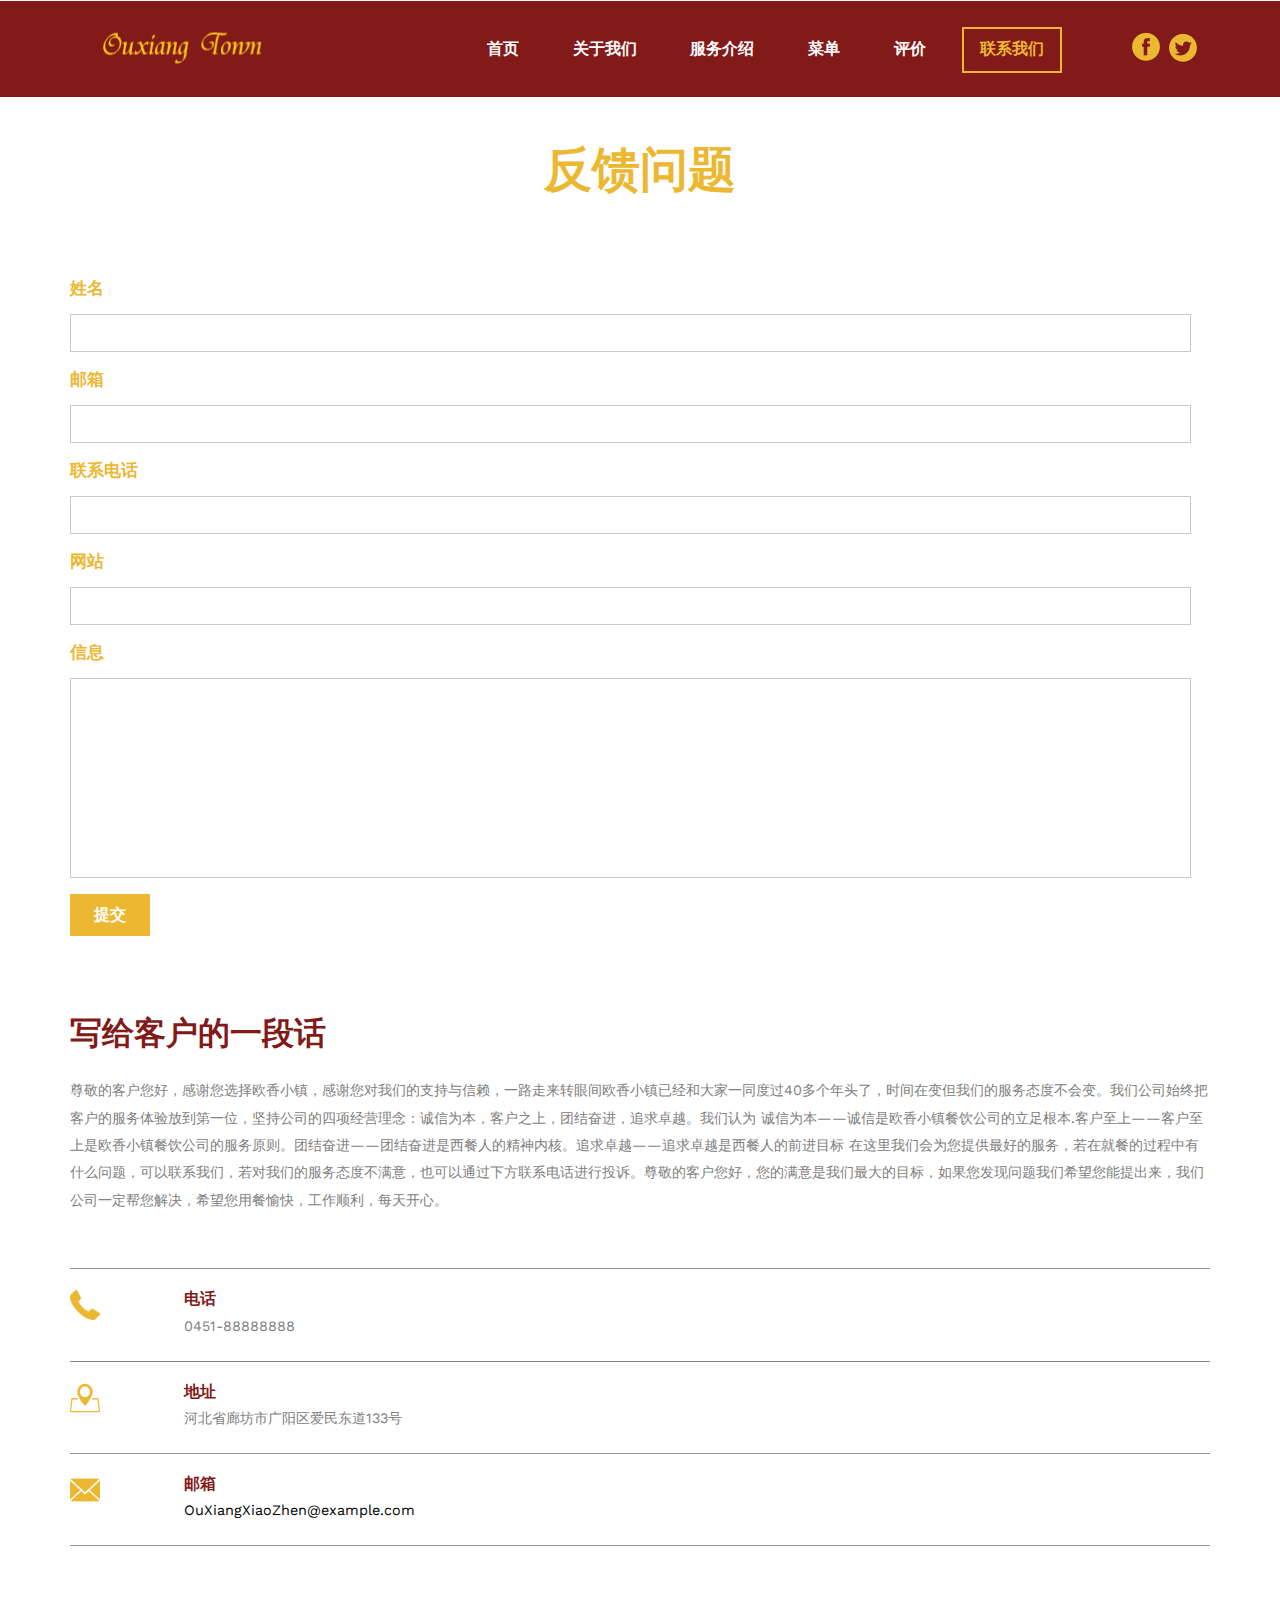
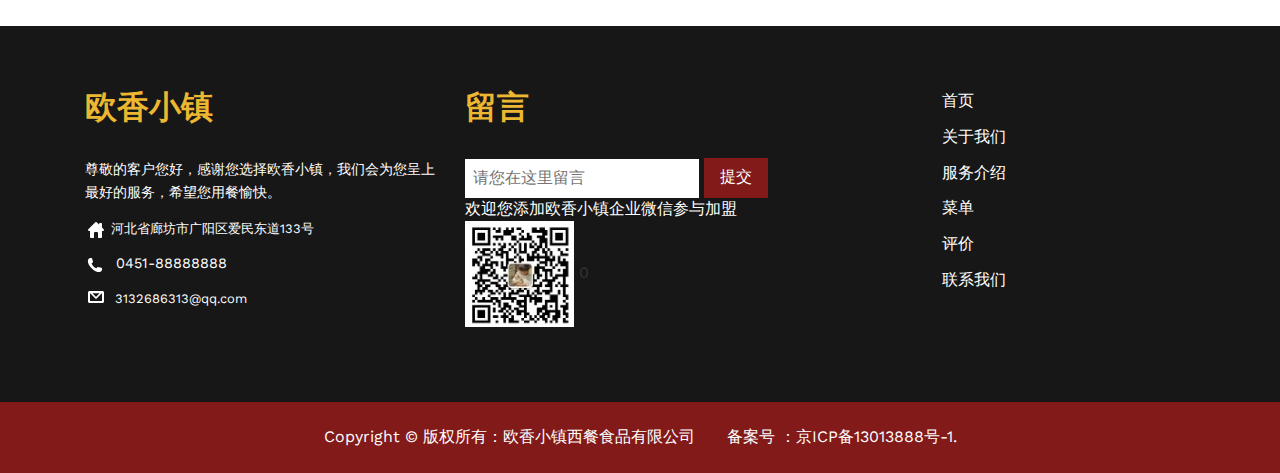
<file: contact.html>
<!DOCTYPE HTML>
<html>
<head>
<title>欧香小镇-联系我们</title>
<link href="css/bootstrap.css" rel="stylesheet" type="text/css" media="all" />
<link href="css/style.css" rel="stylesheet" type="text/css" media="all"/>
<link rel="stylesheet" type="text/css" href="css/style2.css" />
<!-- Custom Theme files -->
<meta name="viewport" content="width=device-width, initial-scale=1">
<meta http-equiv="Content-Type" content="text/html; charset=utf-8" />
<meta name="keywords" content="" />
<script type="application/x-javascript"> addEventListener("load", function() { setTimeout(hideURLbar, 0); }, false); function hideURLbar(){ window.scrollTo(0,1); } </script>
<!--fonts start-->
<link href='http://fonts.useso.com/css?family=Ruluko' rel='stylesheet' type='text/css'>
<link href='http://fonts.useso.com/css?family=Work+Sans:400,600,500,700,800,900,200,300' rel='stylesheet' type='text/css'>
<!--//fonts-->
<script type="text/javascript" src="js/jquery.js"></script>

	
</head>
<body>
<!--horizan start here-->
<div class="top-navg ">
	<div class="container">
		<div class=" logo wow tada" data-wow-delay="0.3s">
			<a href="index.html"><img src="images/logo.png" alt=""></a>
		</div>
		<div class="navigation">	
			<span class="menu-ic"><img src="images/menu2.png" alt=""></span>
			<div class="menu menu-li">
					<ul class="menu-list">
					<li class="menu-item "><a href="index.html" class="menu-link">首页</a></li>
					<li class="menu-item"><a href="about.html" class="menu-link">关于我们</a></li>
					<li class="menu-item"><a href="services.html" class="menu-link">服务介绍</a></li>
					<li class="menu-item"><a href="menu.html" class="menu-link">菜单</a></li>
					<li class="menu-item"><a href="single.html" class="menu-link">评价</a></li>
					<li class="menu-item menu-item-current"><a href="contact.html" class="menu-link">联系我们</a></li>
				</ul>
						</div>

			 <script>
				   $( "span.menu-ic" ).click(function() {
					 $( ".navigation ul" ).slideToggle( 300, function() {
					 // Animation complete.
					  });
					 });
				</script>
	</div>
	<ul class=" head-icons wow bounceInRight" data-wow-delay="0.3s">
				 		<li><a href="#"><span class="fa"> </span></a></li>
				 		<li><a href="#"><span class="tw"> </span></a></li>
				 	</ul>
	<div class="clearfix"></div>
</div>
</div>

<!--short codes start here-->
<div class="main-grid-one5" id="six">
	<div class="contact">
	    <div class="temp-heading">
		    <h3 class="main-head">反馈问题</h3>
		</div>
		<div class="contact-1">
		   <div class="container"> 
		   	 <div class="contact-1-main">		   	 	 
		   	 	 <div class="contact-right wow bounceInUp" data-wow-delay="0.3s">
		   	 	 	<h3></h3>
		   	 	 	<form>
					  	 <p>姓名</p>
					  	 <input type="text" placeholder="" required=""/>
					  	 <p>邮箱</p>
					  	 <input type="text"  placeholder="" required=""/>
					  	 <p>联系电话</p>
					  	 <input type="text"  placeholder="" required=""/>
					  	 <p>网站</p>
					  	 <input type="text" placeholder="" required=""/>
					  	  <p>信息</p>
					  	 <textarea   placeholder="" required=""> </textarea>
					  	 <input type="submit" value="提交">
					</form>
		   	    </div>

		   	    <div class="contact-left wow bounceInLeft" data-wow-delay="0.3s">
		   	 	 	<h3>写给客户的一段话</h3>
		   	 	 	<p>尊敬的客户您好，感谢您选择欧香小镇，感谢您对我们的支持与信赖，一路走来转眼间欧香小镇已经和大家一同度过40多个年头了，时间在变但我们的服务态度不会变。我们公司始终把客户的服务体验放到第一位，坚持公司的四项经营理念：诚信为本，客户之上，团结奋进，追求卓越。我们认为
					诚信为本——诚信是欧香小镇餐饮公司的立足根本.客户至上——客户至上是欧香小镇餐饮公司的服务原则。团结奋进——团结奋进是西餐人的精神内核。追求卓越——追求卓越是西餐人的前进目标
					在这里我们会为您提供最好的服务，若在就餐的过程中有什么问题，可以联系我们，若对我们的服务态度不满意，也可以通过下方联系电话进行投诉。尊敬的客户您好，您的满意是我们最大的目标，如果您发现问题我们希望您能提出来，我们公司一定帮您解决，希望您用餐愉快，工作顺利，每天开心。
					
					</span></p>
			   	 	<div class="con-phone">
						<span class="con-ph"> </span>
						<div class="con-para">
							<h6>电话</h6>
							<p>0451-88888888</p>
						</div>
						<div class="clearfix"> </div>
					</div>
                    <div class="con-address">
						<span class="con-location"> </span>
						<div class="con-para">
							<h6>地址</h6>
							<p>河北省廊坊市广阳区爱民东道133号</p>
						</div>
						<div class="clearfix"> </div>
					</div>
					 <div class="con-mail">
						<span class="con-email"> </span>
						<div class="con-para">
							<h6>邮箱</h6>
							<p><a href="mailto:example@email.com">OuXiangXiaoZhen@example.com</a></p>
						</div>
						<div class="clearfix"> </div>
					</div>

		   	 	 </div>
		   	 <div class="clearfix"> </div>
		   </div>	
		   <!-- div class="map wow bounceInRight" data-wow-delay="0.3s">
		   	  <iframe src="https://www.google.com/maps/embed?pb=!1m18!1m12!1m3!1d155.214589809323!2d-0.08821983992243242!3d51.50526364780645!2m3!1f0!2f0!3f0!3m2!1i1024!2i768!4f13.1!3m3!1m2!1s0x48760350baa0a1bb%3A0xd5ad768cf235c18a!2sLondon+Bridge+Hotel!5e0!3m2!1sen!2sin!4v1456894643081"> </iframe> -->
		   </div>
		</div>
     </div>
</div>
  </div>
<!--footer end here-->
    <div class="footer">
		<div class="container">
			<div class="footer-main">
			<div class="col-md-4 amet-sed wow bounceInDown" data-wow-delay="0.3s">
				<h4>欧香小镇</h4>
				<p>尊敬的客户您好，感谢您选择欧香小镇，我们会为您呈上最好的服务，希望您用餐愉快。</p>
				<ul class="social">
					<li><a href="https://map.baidu.com/"><span> </span>河北省廊坊市广阳区爱民东道133号 </li>
					<li class="phone"><span> </span> 0451-88888888</li>
					<li class="mail"><a href="https://mail.qq.com"><span> </span> 3132686313@qq.com</a></li>
				</ul>
				</div>
				 
				 <div class="col-md-5 ftr-grid wow bounceInUp" data-wow-delay="0.3s">
				  	<h4>留言</h4>
				  	<form>
				  		<input type="text"  placeholder="请您在这里留言" required="">
				  		<input type="submit" value="提交">  <br />  <p align="left" style="color: white;">欢迎您添加欧香小镇企业微信参与加盟</p>
				 		<img src="images/w1.jpg" >                                                                                                                                                                                                                                                                                                                                                                                                                                                                                                                                                                                                                                                                                                                                                                                                                                                                                                                                                                                                                                                                                                                                                                                                                                                                                                                                                                                                                                                                                                                                                                                                                                                                                                                                                                                                                                                                                                                                                                                                                                                                                                                                                                                                                                                                                                                                                                                                                                                                                                                                                                                                                                                                                                                                                                                                                                                                                                                                                                                                                                                                                                                                                                                                                                                                                                                                                                                                                                                                                                                                                                                                                                                                                                                                                                                                                                                                                                                                                                                                                                                                                                                                                                                                                                                                                                                                                                                                                                                                                                                                                                                                                                                                                                                                                                                                                                                                                                                                                                                                                                                                                                                                                                                                                                                                                                                                                                                                                                                                                                                                                                                                                                                                                                                                                                                                                                                                                                                                                                                                                                                                                                                                                                                   0
				 </form>          <div id="sheet1" class="mui-popover mui-popover-bottom mui-popover-action ">
				 </div>
				  </div>

				 <div class="col-md-3 ftr-grid wow bounceInLeft" data-wow-delay="0.3s">
				 	<ul class="ftr-nav">
				 		<li><a href="index.html">首页</a></li>
						<li><a href="about.html">关于我们</a></li>
						<li><a href="services.html">服务介绍</a></li>
						<li><a href="menu.html">菜单</a></li>
						<li><a href="single.html">评价</a></li>
						<li><a href="contact.html">联系我们</a></li>
				 	</ul>
				 </div>
			 <div class="clearfix"> </div>
			</div>
		</div>
    </div>
    <div class="copy-right wow shake" data-wow-delay="0.3s">
    	<p>Copyright &copy; 版权所有：欧香小镇西餐食品有限公司　　备案号 ：京ICP备13013888号-1.</p>
    </div>
	<script src="./js/jquery.min.js"></script>
						<script type="text/javascript" src="./js/jquery.goup.min.js"></script>
						    <script type="text/javascript">
						        $(document).ready(function () {
						
						            $.goup({
						                trigger: 100,
						                bottomOffset: 150,
						                locationOffset: 100,
						                title: '回到顶部',
						                titleAsText: true
						            });
						
						        });
						    </script>
</body>
</html>
</file>
<file: css/style.css>
h4, h5, h6,
h1, h2, h3 {margin:0;}
ul, ol {margin: 0;padding:0;}
p {margin: 0;}
html, body{
  font-family: 'Work Sans', sans-serif;
   font-size: 100%;
   background:#fff; 
   margin: 0px;
   height:100%;
}
a {
  text-decoration: none;
}
a:hover {
  transition: 0.5s all;
  -webkit-transition: 0.5s all;
  -moz-transition: 0.5s all;
  -o-transition: 0.5s all;
   text-decoration:none;
}

/*--top nav start--*/
.top-navg {
	position:fixed;
	background:#821A1A;
	padding:1.5em 0em;
	z-index: 999;
	top:0;
	width:100%;
}
/*----*/
.head-icons li{
	display:inline-block;
}
.head-icons li a span {
    background: url(../images/img.png)no-repeat -5px -5px;
    width: 32px;
    height: 32px;
    display: inline-block;
}
.head-icons li a span.tw {
    background-position:-47px -5px;
}
.head-icons li a span:hover {
    background-position: -5px -47px;
}
.head-icons li a span.tw:hover {
    background-position:-47px -47px;
}
.navigation {
    margin-top: 0.1em;
    width: 56%;
	    float: left;
}
.head-icons {
    width: 10%;
    padding: 0.4em 0 0;
    text-align: right;
	    float: left;
}
.logo {
    padding: 0;
    float: left;
    width: 33%;
}
/*----*/
.navigation ul{
	padding:0;
	margin:0;
	text-align:center;
	}
.navigation ul li{
	display:inline-block;
	}
.navigation ul li a {
	text-decoration: none;
	display: block;
}

.logo  a{
	display:block;
}

span.menu-ic {
    display: none;
}
/*--top nav end here--*/
/* Common styles for all menus */
.menu-item {
	display: block;
	margin: 1em 0;
}
.menu-link {
	font-size: 1em;
	font-family: 'Ruluko', sans-serif;
	font-weight:600;
	display: block;
	padding:0.6em 1em;
	cursor: pointer;
	-webkit-user-select: none;
	-moz-user-select: none;
	-ms-user-select: none;
	user-select: none;
	-webkit-touch-callout: none;
	-khtml-user-select: none;
	-webkit-tap-highlight-color: rgba(0, 0, 0, 0);
		border: 2px solid transparent;
}
.menu-link:hover,
.menu-link:focus {
	outline: none;
}

/* Viola */
.menu-li .menu-item {
	position: relative;
	margin: 0 0.4em;
}

.menu-li .menu-link {
	position: relative;
	display: block;
	text-align: center;
	color: #fff;
	-webkit-transition: color 0.4s;
	transition: color 0.4s;

	  
}
.menu-li .menu-item-current .menu-link ,.menu-link:hover{
	color: #ECB731;
	border: 2px solid #ECB630;
}
/*--
.menu-li .menu-item::before,
.menu-li .menu-item::after,
.menu-li .menu-link::before,
.menu-li .menu-link::after {
	content: '';
	position: absolute;
	background:#ECB731;
	-webkit-transition: -webkit-transform 0.2s;
	transition: transform 0.2s;
}
.menu-li .menu-item::before:hover,
.menu-li .menu-item::after:hover,
.menu-li .menu-link::before:hover,
.menu-li .menu-link::after:hover {
	background:#ECB731;
}
.menu-li .menu-item::before,
.menu-li .menu-item::after {
	top: 0;
	width: 2px;
	height: 100%;
	-webkit-transform: scale3d(1, 0, 1);
	transform: scale3d(1, 0, 1);
}

.menu-li .menu-item::before {
	left: 0;
	-webkit-transform-origin: 50% 100%;
	transform-origin: 50% 100%;
}

.menu-li .menu-item::after {
	right: 0;
	-webkit-transform-origin: 50% 0%;
	transform-origin: 50% 0%;
}

.menu-li .menu-link::before,
.menu-li .menu-link::after {
	left: 0;
	width: 100%;
	height: 2px;
	-webkit-transform: scale3d(0, 1, 1);
	transform: scale3d(0, 1, 1);
}

.menu-li .menu-link::before {
	top: 0;
	-webkit-transform-origin: 0 50%;
	transform-origin: 0 50%;
}

.menu-li .menu-link::after {
	bottom: 0;
	-webkit-transform-origin: 100% 50%;
	transform-origin: 100% 50%;
}

.menu-li .menu-item-current::before,
.menu-li .menu-item-current::after,
.menu-li .menu-item-current .menu-link::before,
.menu-li .menu-item-current .menu-link::after {
	-webkit-transform: scale3d(1, 1, 1);
	transform: scale3d(1, 1, 1);
	-webkit-transition-timing-function: cubic-bezier(0.4, 0, 0.2, 1);
	transition-timing-function: cubic-bezier(0.4, 0, 0.2, 1);
	-webkit-transition-duration: 0.4s;
	transition-duration: 0.4s;
}

/*--header main---*/
.temp-heading {
    padding: 9em 0em 3em 0em;
}
.temp-heading h3 {
	font-size:1em;
	color:#868686;
	text-align:center;
}
.home-banner {
    background: url(../images/banner.jpg)no-repeat;
    min-height: 733px;
    background-size: cover;
}
.dream-home-bann-main h1 {
    font-size: 3em;
    color:#ecb731;
    text-align: center;
	font-family: 'Ruluko', sans-serif;
	font-weight: 600;
}
.dream-home-bann-main p {
    font-size: 1em;
    color: #fff;
    text-align: center;
    width: 40%;
    margin: 0 auto;
    line-height: 1.8em;
}
span.span-dream-bar {
    width: 9em;
    height: 2px;
    background: #fff;
    display: block;
    text-align: center;
    margin: 1.5em auto 1.5em;
}
.dream-home-bann-main {
    padding:20em 0em 0em 0em;
}
.dream-home-bottom {
    padding:0em 0em 6em 0em ;
	display:none;
}
.dream-right p {
    font-size: 0.9em;
    color: #808080;
    line-height: 1.9em;
}
.dream-left h2 {
    font-size: 2.5em;
    color: #ECB731;
    text-align: center;
    margin-top: 0.8em;
    line-height: 1.2em;
    font-family: 'Ruluko', sans-serif;
    font-weight: 600;
}
span.history {
    display: block;
}
.welcome-top {
    margin-bottom: 3em;
    text-align: center;
}

.wel-img1 img {
    width: 100%;
}
.wel-img2 img {
    width: 100%;
}
.welcome {
    padding: 5em 0em;
}
.welcome-left p {
    font-size: 0.9em;
    color: #808080;
    line-height: 1.9em;
}
.welcome-left h4 {
    font-size: 1.5em;
    line-height: 1.5em;
    color:rgb(236, 183, 49);
    margin-bottom: 0.5em;
    font-family: 'Ruluko', sans-serif;
	font-weight: 600;
}
.furniture-grid h4 {
    font-size: 1.5em;
    color:#ecb731;
    margin: 0.5em 0em;
    font-family: 'Ruluko', sans-serif;
	font-weight: 600;
}
.furniture-grid h4 a{
    text-decoration:none;
    color:#ecb731;
}
.furniture-grid h4 a:hover {
    color: #821A1A;
}
.furniture-grid p {
    font-size: 0.9em;
    color: #808080;
    line-height: 1.7em;
}
.promiss {
    background: #ccc;
    padding: 5em 0em;
}
.furniture-grid img {
    width: 100%;
}
.furniture {
    padding: 5em 0;
}
.testimonial {
    background: url(../images/testimo.jpg)no-repeat;
    min-height: 210px;
    background-size: cover;
    padding: 4em 0em;
}
.promiss {
    background: url(../images/promis.jpg)no-repeat;
    padding: 5em 0em;
    min-height: 200px;
    background-size:cover;
    text-align: center;
}
.promiss-main h3 {
    font-size: 2.5em;
    color:#ecb731;
    margin-bottom: 0.5em;
    font-family: 'Ruluko', sans-serif;
	font-weight: 600;
}
.promiss-main p {
    font-size: 1em;
    color: #fff;
    line-height: 1.7em;
    width: 60%;
    margin: 0 auto;
}
.furnitu-left {
    float: left;
    width: 25%;
}
.furnitu-right {
    float: right;
    width: 70%;
}
.furni-small-grid {
    margin-bottom: 1.5em;
}
.furni-small-grid:last-child {
    margin-bottom:0em;
}
.furnitu-right h5 {
    font-size: 1.3em;
    color:#821A1A;
    margin: 0em 0em 0.5em 0em;
    font-family: 'Ruluko', sans-serif;
	font-weight: 600;
}
.furnitu-right h5 a{
    text-decoration:none;
    color:#821A1A;
}
.furnitu-right h5 a:hover {
    color: #ECB630;
}
.furnitu-right p {
    font-size: 0.9em;
    color: #808080;
    line-height: 1.7em;
}
.ftr-grid {
    float: left;
    width: 32%;
}
.footer {
    background: #171717;
     min-height: 376px;
    padding: 4em 0em;
}
.ftr-grid h4{
    font-size: 2em;
    color:#ecb731;
    margin-bottom: 1em;
    font-family: 'Ruluko', sans-serif;
	    font-weight: 600;
}
.spl-left-text p {
    font-size: 0.9em;
    color: #808080;
    line-height: 1.9em;
}
.spl-left-img img {
    width: 100%;
}
.spl-right ul {
    padding: 0px;
    list-style: none;
}
.spl-right ul li{
   margin-bottom:1em;
}
.spl-right ul li a {
    color: #545454;
    font-size: 0.9em;
    background: url(../images/li-arr.png)no-repeat;
    padding: 0em 0em 0em 1.7em;
}
.spl-right ul li a:hover{
    color:#821A1A;	
}
.spl-left h3 {
    font-size: 2em;
    color:#ecb731;
    margin-bottom:1.5em;
    font-family: 'Ruluko', sans-serif;
	font-weight:600;
}
.services-middle h3 {
    font-size: 2.5em;
    color: #ECB731;
    margin-bottom:1em;
    font-family: 'Ruluko', sans-serif;
	font-weight:600;
}
.spl-right h3 {
    font-size: 2em;
    color:#ecb731;
    margin-bottom:1.5em;
    font-family: 'Ruluko', sans-serif;
	font-weight:600;
}
/*--foter start--*/
.ftr-grid ul.ftr-nav {
    padding-left: 7em;
    list-style: none;
}
.ftr-grid ul.ftr-nav li {
    margin: 0em 0em 0.8em 0em;
}
.ftr-grid ul.ftr-nav li a {
    color: #fff;
    text-decoration: none;
}
.ftr-grid ul.ftr-nav li a:hover {
	 color:#CCAA09;
}
.ftr-grid input[type="text"] {
    font-size: 1em;
    color: #000;
    padding: 0.5em 0.5em;
    border: none;
    width: 70%;
    outline: none;
    font-family: 'Ruluko', sans-serif;
}
.ftr-grid input[type="submit"] {
    font-size: 1em;
    color: #fff;
    background:#821A1A;
    padding: 0.55em 1em;
    outline: none;
    border: none;
    vertical-align: bottom;
    font-family: 'Ruluko', sans-serif;
}
.ftr-grid input[type="submit"]:hover {
	background:#CCAA09;
	transition: 0.5s all;
  -webkit-transition: 0.5s all;
  -moz-transition: 0.5s all;
  -o-transition: 0.5s all;
}
.welcome-top h3 {
    font-size: 3em;
    color:#821A1A;
    font-family: 'Ruluko', sans-serif;
	font-weight: 600;
}

.copy-right {
    background:#821A1A;
    padding: 1.5em 0em;
    text-align: center;
}
.copy-right p{
	font-size:1em;
	color:#fff;
}
.copy-right p a{
	color:#fff;
}
.copy-right p a:hover{
	color:#ecb731;
}
/*----*/
.amet-sed h4{
	    font-size: 2em;
    color: #ecb731;
    margin-bottom: 1em;
    font-family: 'Ruluko', sans-serif;
    font-weight: 600;
}
.amet-sed p{
	margin:0 0 0.5em;
	font-size:0.9em;
	color:#fff;
	line-height: 1.6em;
}
ul.social li{
	list-style:none;
	padding:0.5em 0;
}
ul.social li  span{
	height: 18px;
	width: 21px;
	background: url("../images/img.png") -13px -104px;
	display:inline-block;	
	margin-right: 5px;
    vertical-align: middle;	
}
ul.social li.phone  span{
	background-position:-102px -104px;	
}
ul.social li.mail  span{
	background-position:-57px -109px;
}
ul.social li a {
	text-decoration:none;
	font-size:0.9em;
	color:#fff;
}
ul.social li a:hover {
    color: #ECB731;
}
ul.social li  {
	font-size:0.9em;
	color:#fff;
	vertical-align: top;
}
/*--about start--*/
/*----*/
.furniture-grid figure {
    width: 350px;
    height: 262px;
    margin: 0;
    padding: 0;
    background: #fff;
    overflow: hidden;
}
.furniture-grid figure:hover img {
    width: 400px;
}
.furniture-grid figure  img {
    width: 350px;
    height: auto;
    -webkit-transition: .3s ease-in-out;
    transition: .3s ease-in-out;
}
/*----*/

.welcome-grid{
    position:relative;
    width:255px;
    height:159px;
    overflow:hidden;
    float:left;
    margin-right:0px;
    background-color:rgb(236, 183, 49);
	padding: 0px 20px;
}
.welcome-grid p,.welcome-grid h4 {
    color:#fff;
    padding:10px;
    left:0px;
    top:20px;
    position:relative
}
.welcome-grid p {
    font-size:12px;
    line-height:18px;
    margin:0;
	padding:0;
}
.welcome-grid h4 {
    font-size:20px;
    line-height:24px;
    margin:0;
	padding:0;
	font-family: 'Ruluko', sans-serif;
}
.welcome-grid img {
    position:absolute;
    left:0;
    bottom:0;
    cursor:pointer;
    margin:0px 0;
    -webkit-transition:bottom .3s ease-in-out;
    -moz-transition:bottom .3s ease-in-out;
    -o-transition:bottom .3s ease-in-out;
    transition:bottom .3s ease-in-out
}
.welcome-grid img.top:hover {
    bottom:-79px;
    padding-top:80px
}
.welcome-grid li{
	list-style:none;
}
/*----*/
.temp-heading h3 {
    font-size:3em;
    color:#ECB731;
    text-align: center;
    font-family: 'Ruluko', sans-serif;
	font-weight: 600;
}

.about-left img {
    width: 100%;
}

.about-right h3 {
    font-size: 1.5em;
    color: #821A1A;
    margin-bottom: 0.4em;
    font-family: 'Ruluko', sans-serif;
	font-weight: 600;
}
.about-right p {
    font-size: 0.9em;
    color:#808080;
    line-height: 2em;
}
.delivery-info {
  padding: 5em 0em;
}
.delivery-top {
  text-align: center;
  padding-bottom: 3em;
}
.delivery-top h3 {
    font-size: 2.5em;
    color: #821A1A;
    margin: 0em 0em 0.2em 0em;
    font-family: 'Ruluko', sans-serif;
	font-weight: 600;
}
.delivery-right h6 {
    font-size: 1.3em;
    color: #000;
    line-height: 1.5em;
    margin-bottom:1em;
    font-family: 'Ruluko', sans-serif;
	font-weight: 600;
}
.deliver-dates {
  margin: 0em 0em 1em 0em;
}
span.deliver-num {
  font-size: 1.5em;
  color:#ecb731;
  font-family: 'Ruluko', sans-serif;
  font-weight: 600;
  float: left;
  width: 10%;
}
.deliver-text {
  float: right;
  width: 90%;
  margin: 0.2em 0em 0em 0em;
}
.deliver-text p {
  font-size: 0.9em;
  color: #808080;
  line-height: 1.8em;
}
.deliver-left img {
    width: 100%;
}
/*----*/
.about-left figure {
    width: 540px;
    height: 282px;
    margin: 0;
    padding: 0;
    background: #fff;
    overflow: hidden;
}
.about-left figure:hover img {
    width: 600px;
}
.about-left figure  img {
    width: 540px;
    height: auto;
    -webkit-transition: .3s ease-in-out;
    transition: .3s ease-in-out;
}
/*----*/
/*----*/
.deliver-left figure {
    width:540px;
    height:253px;
    margin: 0;
    padding: 0;
    background: #fff;
    overflow: hidden;
}
.deliver-left figure:hover img {
    width: 600px;
}
.deliver-left figure  img {
    width: 540px;
    height: auto;
    -webkit-transition: .3s ease-in-out;
    transition: .3s ease-in-out;
}
/*----*/
.team h3 {
    text-align: center;
    font-size: 2.5em;
    color:#821A1A;
    margin: 0em 0em 1.5em 0em;
    font-family: 'Ruluko', sans-serif;
	font-weight: 600;
}
.team li h5 {
    font-size: 1.3em;
    margin: 0.4em 0em;
     font-family: 'Ruluko', sans-serif;
	 font-weight: 600;
}
.team li h5 a{
	 color: #000;
}
.team li p {
    font-size: 0.9em;
    color: #808080;
	line-height:1.9em;
}
.team {
    padding:5.21em 0em;
}
.testimonial h3 {
    text-align: center;
    font-size: 2.5em;
    color: #ECB731;
    font-family: 'Ruluko', sans-serif;
    font-weight: 600;
    margin-bottom: 1em;
}
.testimonial p {
    font-size: 1em;
    color: #fff;
    width: 48%;
    margin: 0 auto;
    text-align: center;
    line-height: 1.7em;
}
.testimonial h4 {
    font-size: 1.2em;
    color:#fff;
    text-align: right;
    padding: 1em 4em 0em 0em;
    font-family: 'Ruluko', sans-serif;
	font-weight: 600;
}

/*--effect--*/
.ch-grid {
	margin: 20px 0 0 0;
	padding: 0;
	list-style: none;
	display: block;
	text-align: center;
	width: 100%;
}

.ch-grid:after,
.ch-item:before {
	content: '';
    display: table;
}

.ch-grid:after {
	clearfixfix: both;
}

.ch-grid li {
	width: 220px;
	height: 220px;
	display: inline-block;
	margin-right: 75px;
}
.ch-grid li.no-mar {
    margin-right: 0px;
}
/*----*/
ul.social-ic {
    padding: 1em 0 0;
}
 ul.social-ic li {
   display: inline-block;
    margin: 0px 5px 0;
	width:auto;
	height:auto;
}
 ul.social-ic li a{
   display: inline-block;
}
ul.social-ic li a i.icon1 {
    background:url(../images/img.png) no-repeat -136px -7px;
    width: 32px;
    height: 32px;
	display: inline-block;
}
ul.social-ic li a i.icon2 {
    background-position:-186px -7px;
}
ul.social-ic li a i.icon3{
    background-position:-236px -7px;
}
ul.social-ic li a i:hover {
    opacity: 0.7;
    transition: 0.5s all;
    -webkit-transition: 0.5s all;
    -moz-transition: 0.5s all;
    -o-transition: 0.5s all;
}
/*--services--*/
.service-grid {
    text-align: center;
}
.service-grid  h3 {
    text-align: center;
    font-size: 3em;
    color: #821A1A;
    font-family: 'Ruluko', sans-serif;
    font-weight: 600;
    margin-bottom: 0.7em;
}
.service-grid p {
    font-size: 0.9em;
    color: #808080;
    width: 70%;
    margin: 0 auto;
    line-height: 1.8em;
}
span.ser1 {
    background: url(../images/s2.png)no-repeat 17px 18px;
    width: 100px;
    height: 100px;
    display: block;
    margin: 0 auto;
    border: 2px solid #821A1A;
    border-radius: 64px;
}
span.ser2 {
    background: url(../images/s3.png)no-repeat 17px 18px;
    width: 100px;
    height: 100px;
    display: block;
    margin: 0 auto;
    border: 2px solid #821A1A;
    border-radius: 64px;
}
span.ser3 {
    background: url(../images/s4.png)no-repeat 17px 18px;
    width: 100px;
    height: 100px;
    display: block;
    margin: 0 auto;
    border: 2px solid #821A1A;
    border-radius: 64px;
}
.service-grid h3 {
    font-size: 1.2em;
    color: #ECB731;
    margin: 0.5em 0em;
    font-family: 'Ruluko', sans-serif;
	font-weight: 600;
}
.spl-offers {
    margin:5em 0em;
}

.ser-mid-lft-img1 img {
    width: 100%;
}
.ser-mid-rit-img2 img {
    width: 100%;
}
.ser-mid-imgs {
    width: 80%;
    margin: 0 auto;
}

.services-middle {
    text-align: center;
}
.services-middle h4 {
    font-size: 1.5em;
    color: #821A1A;
    font-family: 'Ruluko', sans-serif;
	font-weight: 600;
    margin: 1.5em 0em 0.5em 0em;
}
.services-middle p {
    font-size: 0.9em;
    color:#808080;
    line-height: 1.8em;
    width: 60%;
    margin: 0 auto;
}
.services-1-main {
    margin: 1em 0em 5em 0em;
}
.addition h3 {
  font-size: 2.5em;
  color:#821A1A;
  text-align: center;
    margin: 0em 0em 1em 0em;
   font-family: 'Ruluko', sans-serif;
   font-weight: 600;
}

span.ser-icon1 {
  background: url(../images/si1.png)no-repeat;
  width: 64px;
  height: 64px;
  display: inline-block;
}
span.ser-icon2 {
  background: url(../images/menu.png)no-repeat;
  width: 64px;
  height: 64px;
  display: inline-block;
}
span.ser-icon3 {
  background: url(../images/si.png)no-repeat;
  width: 64px;
  height: 64px;
  display: inline-block;
}
.cantin-icons {
  padding: 0px;
}
.cantin {
      padding-bottom: 2em;
}
.cantin:last-child {
      padding-bottom: 0em;
}
.addition {
  padding-bottom:5em;
}
.cantin-text h4 {
  font-size: 1.5em;
  color: #821A1A;
  margin: 0em 0em 0.1em 0em;
   font-family: 'Ruluko', sans-serif;
   font-weight: 600;
}
.cantin-text h4 a{
	color: #821A1A;
}
.cantin-text h4 a:hover{
	color:#ecb731;
	text-decoration:none;
}
.cantin-text p {
  font-size: 0.9em;
  color: #808080;
  line-height: 1.9em;
}
/*--circle effect--*/
.hi-icon {
    display: inline-block;
    cursor: pointer;
    width: 106px;
    height:106px;
    border-radius: 50%;
    text-align: center;
    position: relative;
    color: #fff;
    border: 3px solid #FFFFFF;
    line-height: 4.5em;
    font-size: 1em;
    
}

.hi-icon:after {
	position: absolute;
	width: 100%;
	height: 100%;
	border-radius: 50%;
	content: '';
	-webkit-box-sizing: content-box; 
	-moz-box-sizing: content-box; 
	box-sizing: content-box;
}

.hi-icon:before {
	font-size: 1.7em;
	display: block;
}
.cantin-icons {
    float: left;
    width: 15%;
}
.cantin-text {
    float: right;
    width: 80%;
}
/* Effect 8 */
.content-grid-1:hove  .service-grid.hi-icon {
	background:rgba(203, 178, 92, 0.94);
	-webkit-transition: -webkit-transform ease-out 0.1s, background 0.2s;
	-moz-transition: -moz-transform ease-out 0.1s, background 0.2s;
	transition: transform ease-out 0.1s, background 0.2s;
}
.service-grid .hi-icon:after {
	top: 0;
	left: 0;
	padding: 0;
	z-index: -1;
	box-shadow: 0 0 0 2px rgba(203, 178, 92, 0.81);
	opacity: 0;
	-webkit-transform: scale(0.9);
	-moz-transform: scale(0.9);
	-ms-transform: scale(0.9);
	transform: scale(0.9);
}
.service-grid .hi-icon:hover {
   
    -webkit-transform: scale(0.93);
    -moz-transform: scale(0.93);
    -ms-transform: scale(0.93);
    transform: scale(0.93);
    color:#ecb731;
    text-decoration: none;
}

.service-grid .hi-icon:hover:after {
	-webkit-animation: sonarEffect 1.3s ease-out 75ms;
	-moz-animation: sonarEffect 1.3s ease-out 75ms;
	animation: sonarEffect 1.3s ease-out 75ms;
}
@-webkit-keyframes sonarEffect {
	0% {
		opacity: 0.3;
	}
	40% {
		opacity: 0.5;
		box-shadow: 0 0 0 2px rgba(236, 183, 49, 0.82), 0 0 10px 10px #8e8e8e, 0 0 0 10px rgba(236, 183, 49, 0.82);
	}
	100% {
		box-shadow: 0 0 0 2px rgba(236, 183, 49, 0.82), 0 0 10px 10px #8e8e8e, 0 0 0 10px rgba(236, 183, 49, 0.82);
		-webkit-transform: scale(1.5);
		opacity: 0;
	}
}
@-moz-keyframes sonarEffect {
	0% {
		opacity: 0.3;
	}
	40% {
		opacity: 0.5;
		box-shadow: 0 0 0 2px rgba(236, 183, 49, 0.82), 0 0 10px 10px #8e8e8e, 0 0 0 10px rgba(236, 183, 49, 0.82);
	}
	100% {
		box-shadow: 0 0 0 2px rgba(236, 183, 49, 0.82), 0 0 10px 10px #8e8e8e, 0 0 0 10px rgba(236, 183, 49, 0.82);
		-moz-transform: scale(1.5);
		opacity: 0;
	}
}
@keyframes sonarEffect {
	0% {
		opacity: 0.3;
	}
	40% {
		opacity: 0.5;
		box-shadow: 0 0 0 2px rgba(236, 183, 49, 0.82), 0 0 10px 10px #8e8e8e, 0 0 0 10px rgba(236, 183, 49, 0.82);
	}
	100% {
		box-shadow: 0 0 0 2px rgba(236, 183, 49, 0.82), 0 0 10px 10px #8e8e8e, 0 0 0 10px rgba(236, 183, 49, 0.82);
		transform: scale(1.5);
		opacity: 0;
	}
}
/*----*/
/*--short codes--*/
.page-header h3{
	font-size: 2.5em;
	color:#000;
}
.table > thead > tr > th, .table > tbody > tr > th, .table > tfoot > tr > th, .table > thead > tr > td, .table > tbody > tr > td, .table > tfoot > tr > td {
  padding: 8px;
  line-height: 1.42857143;
  vertical-align: top;
  border-top: none;
}
.grid1 {
  margin: 1.5em 0 0;
}
ul.nav.nav-pills {
  margin: 1.5em 0 0;
}
.grid2{
	margin: 1em 0 0;
}
.bs-example {
  padding: 1em 0 0;
}
.form-horizontal .control-label {
  text-align: left;
}
h3.typo1 {
  text-align: center;
  font-size: 3em;
  color:#ecb731;
  font-family: 'Ruluko', sans-serif;
  font-weight: 600;
}
.page {
  padding:4.95em 0;
}
.typography {
    padding: 4em 0em 0em 0em;
}

/*--//short codes--*/
/*--single--*/
.blog-top {
  padding: 1em 0 0;
}
ul.men-grid li{
	display:inline-block;
}
.top-blog p{
	font-size:1em;
	color: #838383;
  line-height: 1.9em;
}
p.sed1{
	font-size:1.1em;
}
.top-blog p a{
	text-decoration:none;
	color:#ecb731;
}
.top-blog  h4{
	text-decoration:none;
	font-size:1.1em;
	color:#ecb731;
	font-family: 'Ruluko', sans-serif;
	font-weight: 600;
}
.top-blog  h5{
	text-decoration:none;
	font-size:1.1em;
	color:#000000;
	margin-top:0.7em;
	font-family: 'Ruluko', sans-serif;
	font-weight: 600;
}
.top-blog  h5 a{
	color:#000;
}
.top-blog  h5 a:hover{
	color:#ecb731;
}
.top-blog a.fast:hover,.top-blog p a:hover,ul.popular li a:hover,a.more-dummy:hover{
	color:#821A1A;
}
i.glyphicon.glyphicon-ok-sign {
  margin: 0em 0.51em 0em 0em;
}
p.sed2 {
  margin: 0.5em 0 1em;
  
}
.single-inline {
  padding: 0 15px;
}
.single-middle h1,.single-bottom h2{
  font-size: 2.5em;
  color:#ecb731;
  text-align: center;
  margin: 0 0 0.7em;
  font-family: 'Ruluko', sans-serif;
  font-weight: 600;
}
.single {
    padding: 9em 0em 6em 0em;
}
.single-bottom input[type="text"], .single-bottom textarea {
  width:97%;
  padding: 1em;
  background: none;
  outline: none;
  border: 1px solid #A09F9F;
  font-size: 1em;
  color:#838383;
      margin-bottom: 1em;
  -webkit-appearance: none;
  font-family: 'Ruluko', sans-serif;
  font-weight: 600;
}
.single-bottom  input[type="submit"]{
	width:100%;
	font-size: 1.3em;
	background:#821A1A;
	padding: 0.4em 0.8em;
	text-align: center;
	color: #fff;
	border: none;
	outline:none;
	-webkit-appearance: none;
	font-family: 'Ruluko', sans-serif;
	font-weight: 600;
}
.single-bottom  input[type="submit"]:hover{
	background:#ecb731;
	transition: 0.5s all;
  -webkit-transition: 0.5s all;
  -moz-transition: 0.5s all;
  -o-transition: 0.5s all;
}
 .single-bottom textarea {
	resize:none;
	min-height:180px;
	width: 97%;
 }
.media-body h4{
	  font-size: 1.3em; 
}
.media-body h4 a{
  color:#821A1A;
  text-decoration:none;
  font-family: 'Ruluko', sans-serif;
  font-weight: 600;
}
.media-body p {
  margin: 0.7em 0 0em;
  font-size: 1em;
 color: #838383;
  line-height: 1.9em;
}
.media {
  margin: 0em 0 3em;
}
.single-bottom h3 {
  font-size: 2.5em; 
  color: #2d2d2d;
  text-align: center;
  margin: 0.5em 0 1em;
}
.md-in{
	padding:0;
}
.in-media{
	padding:0 0 0 5em;
}
 ul.grid-part li{
	list-style:none;
    margin: 0em 0em 0.9em 0em;
}
 ul.grid-part li a{
  color:#838383;
  text-decoration: none;
  padding: 0em 0em 0em 1.3em;
  display: block;
  font-size: 1em;
  background: url(../images/li-arr.png)no-repeat;
}

 ul.grid-part li a:hover{
	color:#821A1A;
}
ul.grid-part {
  margin: 0.5em 0 0em;
      padding: 0em;
}
.md-in {
    float: left;
    width: 50%;
    margin-top: 20px;
}
.md-in-rit {
    float: right;
    width: 50%;
    margin-top: 20px;
}
/*----*/
.admin {
    padding: 2em;
    background: #212121;
    margin: 3em 0;
}
.admin p {
    color: #fff;
    font-size: 1em;
    margin: 0;
    line-height: 2em;
    position: relative;
    padding-left: 3.5em;
}
.admin p:before {
    position: absolute;
    top: 0%;
    left: 0%;
    content: '';
    background: url(../images/qu.png) no-repeat 0px 0px;
    width: 32px;
    height: 32px;
    display: block;
}
.admin a {
    display: block;
    text-align: right;
    color: #FF5A56;
    font-size: 1em;
    text-decoration: none;
}
/*----*/

/*--//single--*/
/*--portfolio strat here--*/
.menu-port {
    padding-bottom: 3em;
}
.menu-grid {
    margin-bottom: 2em;
}
.port-right {
    margin-bottom: 2em;
}
.menu-port h4 {
    font-size: 1.2em;
    color:#821A1A;
    margin-top: 0.5em;
    font-family: 'Ruluko', sans-serif;
	font-weight: 600;
}
.menu-port p {
	font-size: 0.9em;
    color: #808080;
    line-height:1.9em;
    width: 80%;
    margin: 0.5em 0em 0em 0em;
}
.enjoy-food {
    background: url(../images/promis.jpg)no-repeat fixed;
    background-size: cover;
    min-height: 245px;
    padding: 1em 0em;
}
.enjoy-food h3 {
    font-size: 4em;
    color: #fff;
    text-align: center;
    margin-top: 1em;
    font-family: 'Ruluko', sans-serif;
	font-weight: 600;
}
.portfolio-1 {
    padding: 5.7em 0em 3.7em;
}
/*----*/
.portfolio-1-main{
	margin-bottom:2em;
}
.portfolio-1-main:last-child{
	margin-bottom:0em;
}
.portfolio-grid {
    position:relative;
    width:350px; 
   height:219px;
    overflow:hidden;
    float:left;
    margin-right:0px;
    background-color:rgb(236, 183, 49);
	padding: 5px 20px;
}
.portfolio-grid li{
	list-style:none;
}
.portfolio-grid p,.portfolio-grid h5 {
    color:#fff;
    left:0px;
    top:20px;
    position:relative
}
.portfolio-grid p {
    font-size:0.9em;
    line-height:1.6em;
    margin:0;
}
.portfolio-grid h5 {
    font-size:24px;
    line-height:1.5em;
    margin:0em 0 0.5em;
}
.portfolio-grid img {
    position:absolute;
    margin:0px 0;
    right:0;
    top:0;
    cursor:pointer;
    -webkit-transition:top .4s ease-in-out,right .4s ease-in-out;
    -moz-transition:top .4s ease-in-out,right .4s ease-in-out;
    -o-transition:top .4s ease-in-out,right .4s ease-in-out;
    transition:top .4s ease-in-out,right .4s ease-in-out
}
.portfolio-grid img.top-grid:hover {
    top:-254px;
    right:-330px;
    padding-bottom:200px;
    padding-left:300px
}
/*--contact start here--*/
.contact-left {
    margin: 5em 0em;
}
.contact-left h3 {
    font-size: 2em;
    color:#821A1A;
    margin-bottom: 0.8em;
    font-family: 'Ruluko', sans-serif;
	font-weight: 600;
}
.contact-left p {
    font-size: 0.9em;
    width:100%;
	color:#808080;
    line-height: 1.9em;
}
.contact-left p a{
	color: #000;
}
.contact-left p a:hover {
    color: #908C8C;
}
.contact-right h3 {
    font-size: 2.5em;
    color:#821A1A;
    margin-bottom: 0.8em;
    font-family: 'Ruluko', sans-serif;
	font-weight: 600;
}
.contact-right p {
    font-size: 1.05em;
    color: #ECB731;
    margin-bottom: 0.8em;
    font-family: 'Ruluko', sans-serif;
	font-weight: 600;
}
.contact-right input[type="text"] {
    border: 1px solid #CAC8C8;
    padding: 0.4em 0.7em;
    width: 98.3%;
    display: block;
    margin-bottom: 1em;
    outline: none;
}
.contact-right textarea {
    border:1px solid #CAC8C8;
    padding: 0.8em 0.7em;
    width:98.3%;
    display: block;
    margin-bottom: 1em;
    outline: none;
    resize: none;
    height:200px;
}
.contact-right input[type="submit"] {
    font-size: 1em;
    color: #fff;
    background:#ECB731;
    border: none;
    padding: 0.6em 1.5em;
    outline: none;
    display: inline-block;
    font-family: 'Ruluko', sans-serif;
	font-weight: 600;
}
.contact-right input[type="submit"]:hover{
	background:#821A1A;
	transition: 0.5s all;
  -webkit-transition: 0.5s all;
  -moz-transition: 0.5s all;
  -o-transition: 0.5s all;
}
.map {
    padding-bottom:5em;;
}
.map iframe {
    width: 100%;
    height: 268px;
    border: none;
}
span.con-ph {
    background: url(../images/phone.png)no-repeat;
    width: 30px;
    height: 30px;
    display: inline-block;
    float: left;
}
span.con-location {
    background: url(../images/location.png)no-repeat;
    width: 30px;
    height: 30px;
    display: inline-block;
    float: left;
}
.con-phone {
    padding: 1.3em 0em;
    border-bottom: 1px solid #828282;
    border-top: 1px solid #949393;
    margin-top: 3.4em;
}
.con-address {
    padding: 1.3em 0em;
    border-bottom: 1px solid #949494;
}
.con-mail {
    padding: 1.3em 0em;
    border-bottom: 1px solid #949494;
}
span.con-email {
    background: url(../images/email.png)no-repeat;
    width: 30px;
    height: 30px;
    display: inline-block;
}
.con-para h6 {
    font-size: 1em;
    color: #821A1A;
    margin-bottom:0.3em;
    font-family: 'Ruluko', sans-serif;
	font-weight: 600;
}
.con-para {
    float: right;
    width: 90%;
}
/*--contact end here--*/

/*-- responsive media queries --*/
@media (max-width: 1440px){

	
}
@media (max-width: 1366px){

	.page {
		padding: 4.98em 0;
	}
}
@media (max-width: 1280px){

	.portfolio-1 {
		padding: 5.73em 0em;
	}
}
@media (max-width: 1080px){

	.menu-li .menu-item {
    margin: 0 0.1em;
}
	.home-banner {
    min-height: 700px;
}
.furniture-grid figure {
    width: 283px;
    height: 212px;
}
.furniture-grid figure img {
    width: 283px;
}
.furnitu-right h5 {
    font-size: 1.1em;
}
.furnitu-right p {
    font-size: 0.76em;
}
.welcome-left h4 {
    font-size: 1.3em;
}
.welcome-grid {
    width: 204px;
    height: 127px;
    padding: 0px 10px;
}
.welcome-grid h4 {
    font-size: 16px;
}
.ftr-grid input[type="text"] {
    width: 63%;
}
.amet-sed p {
    font-size: 0.8em;
}
.about-right h3 {
    font-size: 1.2em;
}
.deliver-left figure img {
    width: 439px;
}
.deliver-left figure {
    width: 439px;
    height: 206px;
}
.delivery-right h6 {
    font-size: 1.05em;
}
.delivery-info {
    padding: 4em 0em 3em; 
}
.team h3 {
    margin: 0em 0em 1em 0em;
}
.team {
    padding: 4em 0em;
}
.temp-heading {
    padding: 8.3em 0em 3em 0em;
}
.about-left figure {
    width: 440px;
    height: 230px;
}
.about-left figure img {
    width: 440px;
}
.cantin-text p {
    font-size: 0.8em;
}	
.addition {
    padding-bottom: 4.35em;
}
.page-header h3 {
    font-size: 2.4em;
}
.portfolio-grid {
    width: 282px;
}	
.portfolio-grid h5 {
    font-size: 20px;
}
.contact-left {
    margin: 3.6em 0em;
}
.map {
    padding-bottom: 3.8em;
}
.map iframe {
    height: 260px;
}
h1.grid2 {
    font-size: 30px;
}
.btn-lg, .btn-group-lg > .btn {
    padding: 8px 13px;
    font-size: 16px;
}
h1#h1-bootstrap-heading {
    font-size: 30px;
}
.page-header {
    margin: 35px 0 22px;
}
.portfolio-1 {
    padding: 5.78em 0em 3.78em;
}
}	
@media (max-width: 991px){
.menu-link {
    font-size: 0.9em;
    padding: 0.6em;
    margin: 0.5em 0;
}
.logo {
    float: left;
    width: 30%;
}
.logo img{
    width: 100%;
}
.head-icons {
    float: right;
}
.navigation {
    width: 60%;
    float:left
}
.home-banner {
    min-height: 550px;
}
.dream-home-bann-main {
    padding: 14em 0em 0em 0em;
}
.furniture {
    padding: 4em 0 2em;
}
.furniture-grid {
    text-align: center;
    margin-bottom: 2em;
}
.furniture-grid figure {
    margin: 0 auto;
}
.furnitu-right {
    width: 84%;
    text-align: left;
}
.furnitu-left {
    width: 12%;
}
.furniture-grid:last-child {
    margin-bottom: 0em;
}
.promiss {
    padding: 4em 0em;
}
.wel-img2 {
    width: 46%;
	margin: 0 auto;
}
.wel-img1 {
    width: 46%;
    margin: 0 auto;
}
.welcome-grid {
    width: 300px;
    height: 170px;
}
.gr-welcome {
	margin-bottom:2em;
}
.ftr-grid {
    width: 70%;
	margin: 2em 0 0;
}
.ftr-grid ul.ftr-nav {
    padding-left: 0em;
}
.amet-sed h4 ,.ftr-grid h4{
    margin-bottom: 0.5em;
}
.footer {
    min-height: 661px;
    padding: 3em 0em;
}
.welcome {
    padding: 4em 0em;
}
.welcome-top {
    margin-bottom: 2em;
}
.welcome-left {
    margin-bottom: 2em;
}
.welcome-grid img.top:hover {
    bottom: -92px;
}
.about-right {
    margin-bottom: 2em;
}
.deliver-left {
    margin-bottom: 2em;
}
.testimonial p {
    width: 70%;
}
.service-grid {
    margin-bottom: 2em;
}
.ser-mid-lft-img1,.ser-mid-rit-img2 {
    width: 50%;
	float:left;
}
.ser-mid-imgs {
    width: 100%;
    margin: 0 auto;
}
.spl-left-img {
    width: 52%;
    margin: 0 auto;
}
.addition-right {
    width: 52%;
    margin: 0 auto;
    padding-top: 1.75em;
}
.services-1-main {
    margin: 0em;
}
.spl-offers {
    margin: 2.87em 0em;
}
.addition {
    padding-bottom: 2.9em;
}
.spl-right h3 {
    margin-bottom: 0.5em;
}
.spl-right {
    margin-top: 1em;
}
/*----*/
.page {
    padding: 3.36em 0;
}
.code-1{
	display:block;
}
/*----*/
.menu-grid {
    float: left;
    width: 50%;
}
.port-right {
    width: 50%;
    margin: 0 auto 2em;
    float: left;
}
.portfolio-1-main {
    margin-bottom: 0em;
}
.enjoy-food {
    min-height: 150px;
    padding: 0;
}
.enjoy-food h3 {
    font-size: 3em;
    margin-top: 1em;
}
.portfolio-1 {
    padding: 4em 0em 2em;
}
.menu-port {
    padding-bottom: 2em;
}
.map iframe {
    height: 250px;
}
.portfolio-grid {
    width: 330px;
}
.sed-sit{
	display:block;
}
}
@media (max-width: 767px){
span.menu-ic{
	display: block;
	width:100%;
	position:relative;
	cursor:pointer;
	text-align: center;
}
.navigation ul{
	display: none;
	position: absolute;
    width: 100%;
    z-index: 9999;
    left: 0%;
    margin: 1em 0em 0;
    background: rgba(130, 26, 26, 0.92);
    padding: 1em 0;
}

ul.menu-list li{
	display: block;
    width: 20%;
    margin: 0 auto;
}
ul.menu-list li {
    margin: 0 auto;
}
.top-navg {
    padding: 1.2em 0em;
}
.navigation {
    margin-top: 0.3em;
}
.head-icons {
    padding: 0.2em 0 0;
}
}
@media (max-width: 667px){
.head-icons {
    width: 15%;
}
.navigation {
    width: 54%;
}
.dream-home-bann-main p {
    width: 56%;
}
.dream-home-bann-main h1 {
    font-size: 2.2em;
}
.dream-home-bann-main {
    padding: 12em 0em 0em 0em;
}
.home-banner {
    min-height: 456px;
}
.promiss-main h3 {
    font-size: 2.2em;
}
.promiss-main p {
    width: 90%;
}
.welcome {
    padding: 3em 0em;
}
.furniture {
    padding: 3em 0 1em;
}
.team {
    padding: 2.9em 0em 1.5em;
}
.testimonial p {
    width: 85%;
}
.delivery-info {
    padding: 3em 0em 1em;
}
.temp-heading {
    padding: 8.3em 0em 2em 0em;
}
.temp-heading h3 {
    font-size: 2.5em;
}
.delivery-top {
    padding-bottom: 2em;
}
.testimonial h3 {
    margin-bottom: 0.5em;
}
.testimonial {
    min-height: 280px;
    padding: 3em 0em;
}
.team h3 {
    margin: 0em 0em 0.5em 0em;
}
.about-right {
    margin-bottom: 1em;
}
.service-grid {
    margin-bottom: 1em;
}
.services-middle p {
    width: 95%;
}
.cantin {
    padding-bottom: 1em;
}
.addition {
    padding-bottom: 1.9em;
}
.spl-offers {
    margin: 2em 0em;
}
.addition h3 {
    font-size: 2.3em;
    margin: 0em 0em 0.6em 0em;
}
ul.menu-list li {
    margin: 0 auto !important;
}
/*----*/

h3.typo1 {
    font-size: 2.5em;
}	
.col-sm-4 {
    width: 33.3%;
    float: left;
}
h1.grid2 {
    font-size: 25px;
}
h2.grid2 {
    font-size: 24px;
}
h3.grid2 {
    font-size: 22px;
}
.page-header h3 {
    font-size: 2em;
}
.alert {
    font-size: 0.8em;
}
.page {
    padding: 1.36em 0;
}
.progress {
    height: 14px;
    margin-bottom: 12px;
}
/*----*/
.portfolio-1 {
    padding: 3em 0em;
}
.menu-port h4 {
    font-size: 1em;
}
.menu-port p {
    font-size: 0.9em;
}
.menu-port {
    padding-bottom: 0em;
}
.portfolio-1 {
    padding: 3em 0em 1em;
}
.enjoy-food {
    min-height: 143px;
}
.enjoy-food h3 {
    font-size: 2.8em;
}

.portfolio-grid {
    width: 267px;
}
.portfolio-grid h5 {
    font-size: 17px;
}
.typography {
    padding: 6em 0em 0em 0em;
}
/*----*/
.single {
    padding: 8em 0em 3em 0em;
}
.map iframe {
    height: 220px;
}
}
@media (max-width: 600px){
.head-icons {
    width: 20%;
}
.navigation {
    width: 37%;
}
.logo {
    width: 41%;
}
.dream-home-bann-main p {
    width: 77%;
	font-size: 0.9em;
}
.dream-home-bann-main {
    padding: 9em 0em 0em 0em;
}
.home-banner {
    min-height: 370px;
}
.furnitu-left {
    width: 20%;
}
.furnitu-right {
    width: 74%;
}
.promiss-main h3 {
    font-size: 2em;
}
.promiss-main p {
    font-size: 0.9em;
}
.promiss {
    padding: 3em 0em;
}
.welcome-top h3 {
    font-size: 2.5em;
}
.welcome {
    padding: 2em 0em;
}
.welcome-left h4 {
    font-size: 1.2em;
}
.welcome-top {
    margin-bottom: 1.5em;
}
.wel-img1 {
    width: 80%;
}
.wel-img2 {
    width: 80%;

}
.amet-sed h4 ,.ftr-grid h4{
    font-size: 1.7em;
}
.footer {
    min-height: 620px;
    padding: 2em 0em;
}
.copy-right p {
    font-size: 0.9em;
}
.temp-heading {
    padding: 7.5em 0em 1.2em 0em;
}
.about-right h3 {
    font-size: 1.1em;
}
.delivery-top h3 {
    font-size: 2em;
}
.delivery-right h6 {
    font-size: 1em;
}
span.deliver-num {
    font-size: 2em;
}
.testimonial h3 {
    font-size: 2em;
}
.testimonial p {
    font-size: 0.9em;
}
.team h3 {
    font-size: 2em;
}
.team {
    padding: 2.85em 0em 1.5em;
}
.cantin-text h4 {
    font-size: 1.4em;
}
.services-middle h3 {
    font-size: 2em;
}
.services-middle h4 {
    font-size: 1.2em;
}
.addition h3 {
    font-size: 2em;
}
.addition-right {
    width:100%;
}
.addition {
    padding-bottom: 2em;
}
/*----*/
.page {
    padding: 1.36em 0 4em;
}
.code-4{
display:none;
}
/*--typo--*/
.page-header h3 {
  font-size: 2em; 
}
button.btn.btn-lg {
  font-size: 1em;
  padding: 7px;
}
button.btn.btn-1 {
  font-size: 0.9em;
  padding: 8px;
}
button.btn.btn-sm {
  font-size: 0.8em;
  padding: 9px;
}
h1#h1-bootstrap-heading {
  font-size: 2.2em;
}
h2#h2-bootstrap-heading {
  font-size: 2em;
}
h2.grid2 {
    font-size: 1.2em;
}
h3.grid2 {
  font-size: 1.1em;
}
h4.grid2 {
  font-size: 1em;
}
p.grid1 {
    font-size: 0.8em;
}
h1.grid2 {
    font-size: 1.4em;
}
h1.grid2 span{
    margin-bottom:0.5em;
}
.typography {
    padding: 6em 0em 0em 0em;
}
.page-header {
    margin: 40px 0 26px;
}
/*----*/
.enjoy-food {
    min-height: 128px;
}
.portfolio-grid {
    width: 188px;
}
.portfolio-grid {
    width: 188px;
    height: 215px;

    padding: 5px 8px;
}
.portfolio-grid p {
    font-size: 0.8em;
}
.portfolio-grid h5 {
    font-size: 14px;
}
.map iframe {
    height: 200px;
}
.contact-left {
    margin: 2.5em 0em;
}
.map {
    padding-bottom: 2em;
}
.portfolio-1 {
    padding: 3em 0em 1em;
}
.enjoy-food h3 {
    font-size: 2em;
    margin-top: 1.5em;
}
.contact-right h3 {
    font-size: 2em;
}
/*----*/
.single-bottom input[type="text"], .single-bottom textarea {
    width: 97%;
    padding: 0.5em 1em;
}
.md-in {
    width: 100%;
}
.md-in-rit {
    width: 100%;
    margin-top: 0px;
}
.admin {
    padding: 1em;
    margin: 2em 0;
}
.in-media {
    padding: 0 0 0 0em;
}
.media-body p ,.admin p,ul.grid-part li a,.top-blog p{
    font-size: 0.9em;
}
.single-middle h1, .single-bottom h2 {
    font-size: 2em;
}
.media {
    margin: 0em 0 2em;
}
}

@media (max-width: 414px){
.head-icons {
    width: 26%;
}
.navigation {
    width: 36%;
    padding: 0;
}
span.menu-ic img {
    width: 36%;
}
.dream-home-bann-main h1 {
    font-size: 1.8em;
}
span.span-dream-bar {
    margin: 0.8em auto;
}
.dream-home-bann-main p {
    line-height: 1.5em;
}
.home-banner {
    min-height: 284px;
}
.promiss-main h3 {
    font-size: 1.5em;
}
.wel-img1 {
    width: 100%;
	padding:0;
}
.dream-home-bann-main {
    padding: 6.3em 0em 0em 0em;
}
.furniture {
    padding: 2em 0;
}
.furniture-grid figure {
    width: 273px;
}
.furniture {
    padding: 2em 0;
}
.promiss-main p {
    line-height: 1.5em;
}
.promiss {
    padding: 2em 0em;
}
.welcome-top h3 {
    font-size: 2em;
}
.welcome-left {
    padding: 0;
}
.welcome-left h4 {
    font-size: 1.1em;
}
.wel-img2 {
    width: 100%;
	padding:0;
}
.welcome-grid {
    width: 269px;
    height: 168px;
}
.furniture-grid figure img {
    width: 273px;
}
.furniture-grid {
    padding: 0;
}
.furniture {
    padding: 2em 0px 0;
}
.amet-sed h4, .ftr-grid h4 {
    font-size: 1.5em;
}
.ftr-grid {
    width: 100%;
    margin: 1em 0 0;
    padding: 0;
}
.amet-sed {
    padding: 0;
}
.ftr-grid ul.ftr-nav li a {
    font-size: 0.9em;
}
.footer {
    min-height: 574px;
    padding: 2em 0 1em;
}
.copy-right p {
    font-size: 0.8em;
    line-height: 1.5em;
	padding: 0 1em;
}
.temp-heading h3 {
    font-size: 2em;
}
.about-right h3 {
    font-size: 1.1em;
    line-height: 1.5em;
	
}
.about-right {
    padding: 0;
}
.about-right p {
    line-height: 1.7em;
}
.about-left {
    padding: 0;
}
.about-left figure {
    width: 273px;
}
.delivery-top h3 {
    font-size: 1.7em;
}
.delivery-info {
    padding: 2em 0em 0em;
}
.delivery-top {
    padding-bottom: 1em;
}
.deliver-left {
    margin-bottom: 1em;
    padding: 0;
}
.deliver-left figure {
    width: 273px;
}
.delivery-right {
    padding: 0;
}
.deliver-text {
    width: 84%;
}
.testimonial h3 {
    font-size: 1.8em;
}
.testimonial p {
    line-height: 1.5em;
}
.testimonial {
    padding: 1.5em 0em;
    min-height: 216px;
}
.team {
    padding: 1.2em 0em 0.5em;
}
ul.social-ic li {
    margin: 0px 2px 0;
}
.service-grid {
    padding: 0;
}
.service-grid p {
    width: 95%;
}
.services-middle h3 {
    font-size: 1.8em;
}
.services-middle h4 {
    font-size: 1.1em;
}
.spl-left h3 {
    font-size: 1.8em;
}
.services-middle p {
    width: 100%;
}
.spl-left {
    padding: 0;
}
.spl-left-img {
    width: 57%;
    padding: 0;
}
.spl-left-text {
    padding: 0;
}
.spl-right h3 {
    font-size: 1.8em;
}
.spl-right {
    padding: 0;
}
.addition h3 {
    font-size: 1.7em;
}
.addition-left {
    padding: 0;
}
.cantin-text {
    width: 74%;
}
.cantin-text h4 {
    font-size: 1.1em;
}
.spl-offers {
    margin: 1em 0em 0.5em;
}
.spl-right ul li {
    margin-bottom: 0.5em;
}
.addition {
    padding-bottom: 1.8em;
}
.addition-right {
    padding: 0.7em 0 0;
}
.menu-grid {
    padding: 0 7px;
}
.menu-port h4 {
    font-size: 0.8em;
}
.menu-port p {
    font-size: 0.9em;
    width: 100%;
    line-height: 1.5em;
}
.menu-grid {
    margin-bottom: 1em;
}
.enjoy-food {
    min-height: 193px;
}

.enjoy-food h3 {
    margin-top: 2.4em;
}
.port-right {
    margin: 0 auto 1em;
    padding: 0 0px;
	width: 100%;
}
.portfolio-grid {
    width: 273px;
    height: 180px;
    padding: 5px 8px;
}
.portfolio-1 {
    padding: 2em 0em 1em;
}
.portfolio-grid p, .portfolio-grid h5 {
    top: 18px;
}
.portfolio-grid h5 {
    font-size: 18px;
}
.contact-right h3 {
    font-size: 1.7em;
    margin-bottom: 0.5em;
}
.contact-left {
    margin: 2em 0em;
}
.contact-left h3 {
    font-size: 1.7em;
    margin-bottom: 0.5em;
}
.con-phone {
    margin-top: 2em;
}
.con-para {
    width: 85%;
}
.map {
    padding-bottom: 2em;
}
.map iframe {
    height: 302px;
}
.sed-sit-1{
display:none;
}
.logo {
    width: 49%;
}
.navigation {
    width: 25%;
    margin: 0;
}
.head-icons {
    padding: 0;
}
.top-navg {
    padding: 1em 0em 0.3em;
}
.about-left figure {
    height: 228px;
}
.temp-heading {
    padding: 5.5em 0em 1.2em 0em;
}
.navigation ul {
    margin: 0.9em 0em 0;
}
.service-grid {
    margin-bottom: 0.75em;
}
.testimonial h4 {
    padding: 1em 0em 0em 0em;
	text-align: center;
}	
.single {
    padding: 5.5em 0em 2em 0em;
}
/*--typo--*/
h1#h1-bootstrap-heading {
  font-size: 1.6em;
}
h2#h2-bootstrap-heading {
  font-size: 1.5em;
}
h3#h3-bootstrap-heading {
  font-size: 1.4em;
}
button.btn.btn-lg {
  font-size: 0.9em;
  margin: 0 0 0.5em 0px;
  padding: 9px;
}
.grid1 {
  margin: 0.7em 0 0;
}
button.btn.btn-1 {
  font-size: 0.8em;
  margin: 0 0 0.5em;
}
button.btn.btn-sm {
  font-size: 0.7em;
  padding: 5px;
  margin: 0 0 0.5em;
}
button.btn.btn-xs {
  font-size: 0.7em;
}
ul.nav.nav-pills a{
	padding: 0.5em;
  font-size: 0.9em;
}
span.label {
  margin: 0 0 0.5em;
  display: inline-block;
}
.page {
    padding: 0.65em 0 1em;
}
.page-header {
  margin: 16px 0 9px;
}
.grid2 {
  margin: 0.4em 0 0;
}
.bs-example {
  padding: 1em 0 0;
}
.page-header h3 {
    font-size: 1.6em;
}
td.add-check a {
    width: 86px;
}
/*----*/
.single-middle h1, .single-bottom h2 {
    font-size: 2em;
}
.single-bottom input[type="submit"] {
    font-size: 1em;
}
.top-blog h5 {
    font-size: 0.9em;
}
.top-blog h4 {
    font-size: 1em;
    line-height: 1.5em;
}
.admin {
    margin: 1em 0;
}
.media {
    margin: 0em 0 1em;
}
/*----*/
.testimonial p {
    width: 95%;
}
.services-middle h3 {
    margin-bottom: 0.2em;
}
.spl-left h3 {
    margin-bottom: 0.18em;
}
.navigation ul {
    margin: 0.5em 0em 0;
}
}
@media (max-width: 375px){
.testimonial {
    padding: 1.5em 0em;
    min-height: 270px;
}
.addition-right {
    padding: 2em 0 0;
}
.addition h3 {
    margin: 0em 0em 1.4em 0em;
}
.enjoy-food {
    min-height: 339px;
}
.map iframe {
    height: 296px;
}
.spl-left h3 {
    margin-bottom: 1em;
}
.addition {
    padding-bottom: 4.15em;
}
.page {
    padding: 2.1em 0 2em;
}
}
@media (max-width: 320px){
span.menu-ic img {
    width: 43%;
}
.testimonial {
    padding: 1.5em 0em;
    min-height: 275px;
}
.testimonial p {
    width: 85%;
}
.delivery-info {
    padding: 2em 0em 1em;
}
.services-middle h3 {
    font-size: 2.5em;
    color: #ECB731;
    margin-bottom: 1em;
}
.spl-left h3 {
    margin-bottom: 0.68em;
}
.page {
  padding: 2.1em 0 1em;
}
.enjoy-food {
    min-height: 130px;
}
.enjoy-food h3 {
    margin-top: 1.5em;
}
.map iframe {
    height: 200px;
}
.addition-right {
    padding: 0.7em 0 0;
}
.addition h3 {
    margin: 0em 0em 0.6em 0em;
}
.addition {
    padding-bottom: 1.8em;
}
.navigation ul {
    margin: 0.9em 0em 0;
}
}
</file>
<file: css/style2.css>
.ch-item {
    width: 100%;
    height: 100%;
    position: relative;
    box-shadow: inset 0 0 0 0 rgba(248, 65, 87, 0.55), inset 0 0 0 16px rgba(255,255,255,0.6), 0 1px 2px rgba(0,0,0,0.1);
    -webkit-transition: all 0.4s ease-in-out;
    -moz-transition: all 0.4s ease-in-out;
    -o-transition: all 0.4s ease-in-out;
    -ms-transition: all 0.4s ease-in-out;
    transition: all 0.4s ease-in-out;
}
.ch-img-1 { 
	    background: url(../images/t1.jpg) no-repeat center;
}

.ch-img-2 { 
	    background: url(../images/t2.jpg) no-repeat center;
}

.ch-img-3 { 
	    background: url(../images/t3.jpg) no-repeat center;
}
.ch-img-4 { 
	    background: url(../images/t4.jpg) no-repeat center;
}
.ch-info {
	position: absolute;
	width: 100%;
	height: 100%;
	border-radius: 50%;
	opacity: 0;
	
	-webkit-transition: all 0.4s ease-in-out;
	-moz-transition: all 0.4s ease-in-out;
	-o-transition: all 0.4s ease-in-out;
	-ms-transition: all 0.4s ease-in-out;
	transition: all 0.4s ease-in-out;
	
	-webkit-transform: scale(0);
	-moz-transform: scale(0);
	-o-transform: scale(0);
	-ms-transform: scale(0);
	transform: scale(0);
	
	-webkit-backface-visibility: hidden; /*for a smooth font */

}

.ch-info p a {
	display: block;
	color: #fff;
	color: rgba(255,255,255,0.7);
	font-style: normal;
	font-weight: 700;
	text-transform: uppercase;
	font-size: 9px;
	letter-spacing: 1px;
	padding-top: 4px;
	font-family: 'Open Sans', Arial, sans-serif;
}

.ch-info p a:hover {
	color: #fff222;
	color: rgba(255,242,34, 0.8);
}

.ch-item:hover {
	box-shadow: 
		inset 0 0 0 110px rgba(200,95,66, 0.4),
		inset 0 0 0 16px rgba(255,255,255,0.8),
		0 1px 2px rgba(0,0,0,0.1);
}

.ch-item:hover .ch-info {
	opacity: 1;
	
	-webkit-transform: scale(1);
	-moz-transform: scale(1);
	-o-transform: scale(1);
	-ms-transform: scale(1);
	transform: scale(1);	
}
@media(max-width:1024px){
.ch-grid li {
  width: 202px;
  height: 220px;
  display: inline-block;
  margin: 10px;
}
}
@media(max-width:991px){
.ch-grid li {
  width: 220px;
  height: 220px;
}
}
@media(max-width:991px){
.ch-grid li {
    margin-bottom: 10.6em;
}
}
@media(max-width:600px){
.ch-grid li {
    width: 175px;
    height: 175px;
}
}
@media(max-width:414px){
.ch-grid li {
    width: 128px;
    height: 128px;
    margin: 0 1% 12em;
}
.ch-item {
    box-shadow: inset 0 0 0 0 rgba(248, 65, 87, 0.55), inset 0 0 0 6px rgba(255,255,255,0.6), 0 1px 2px rgba(0,0,0,0.1);
}
}
</file>
